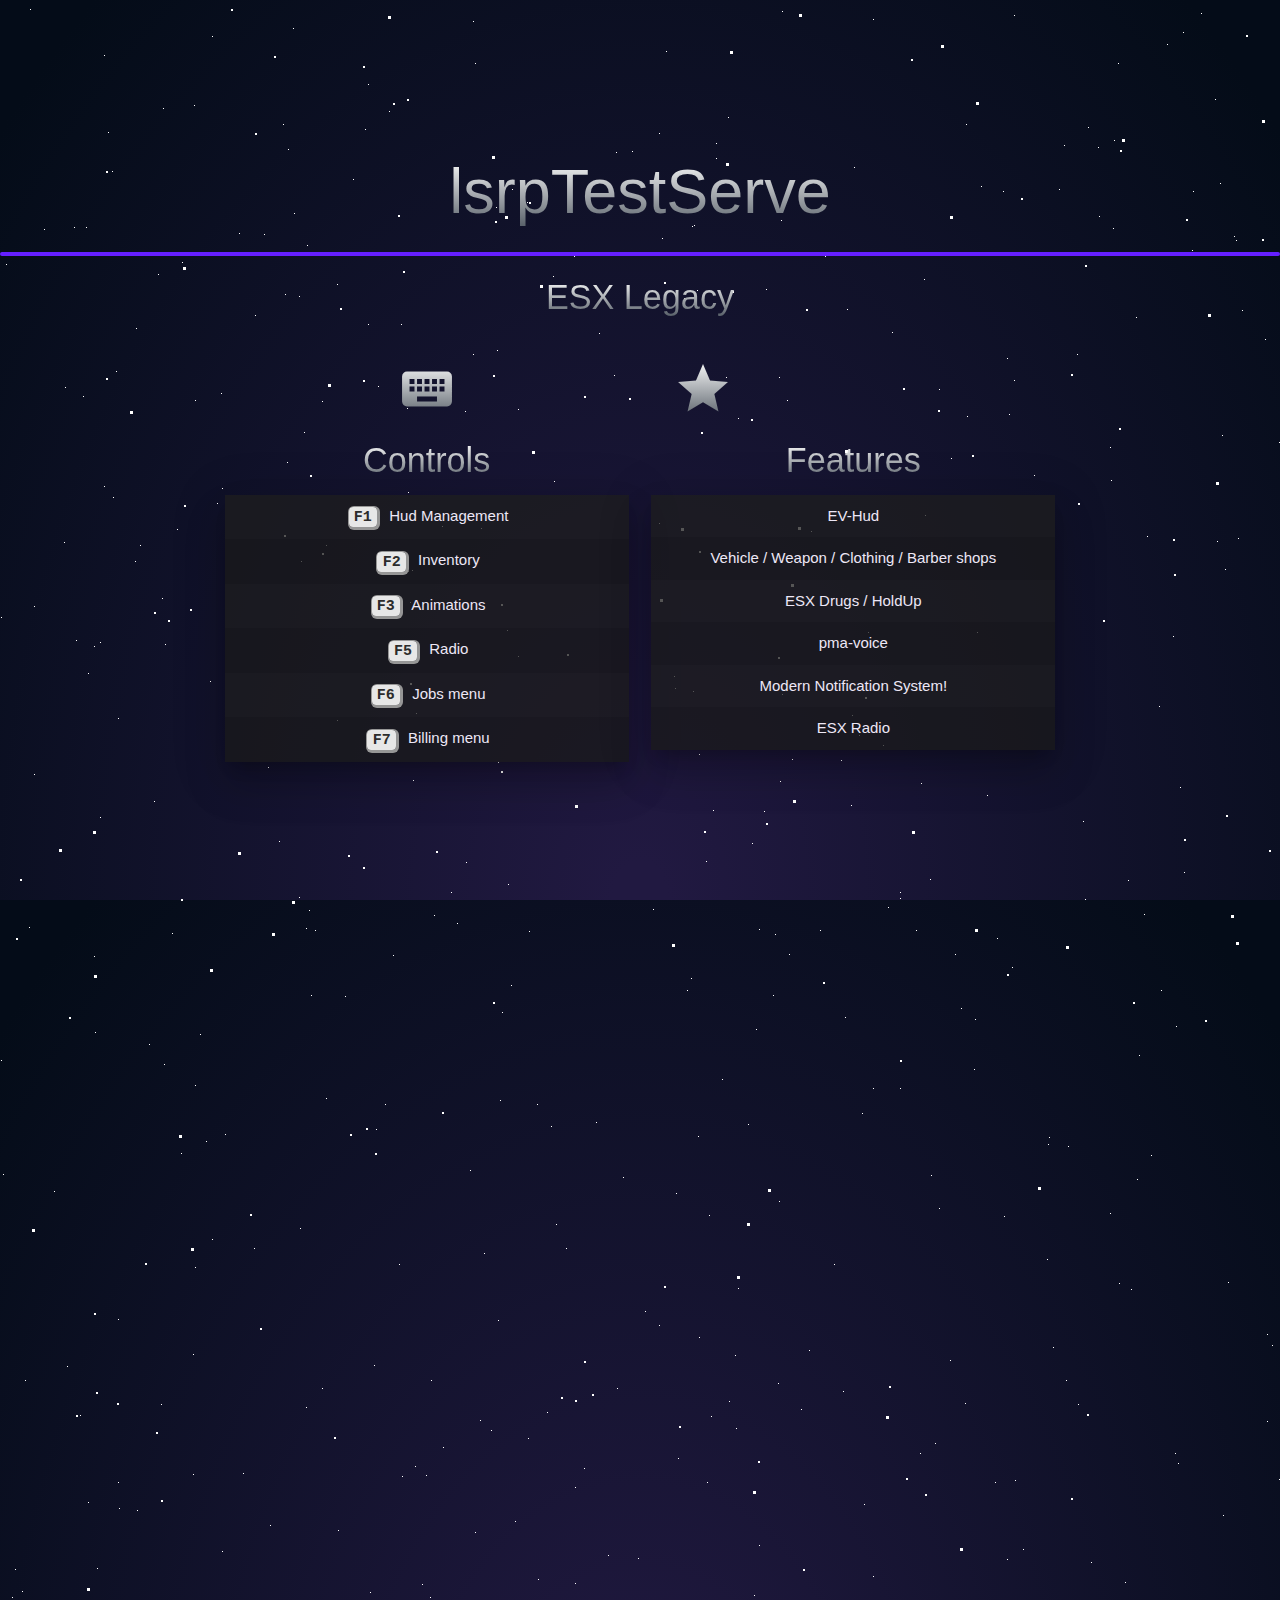
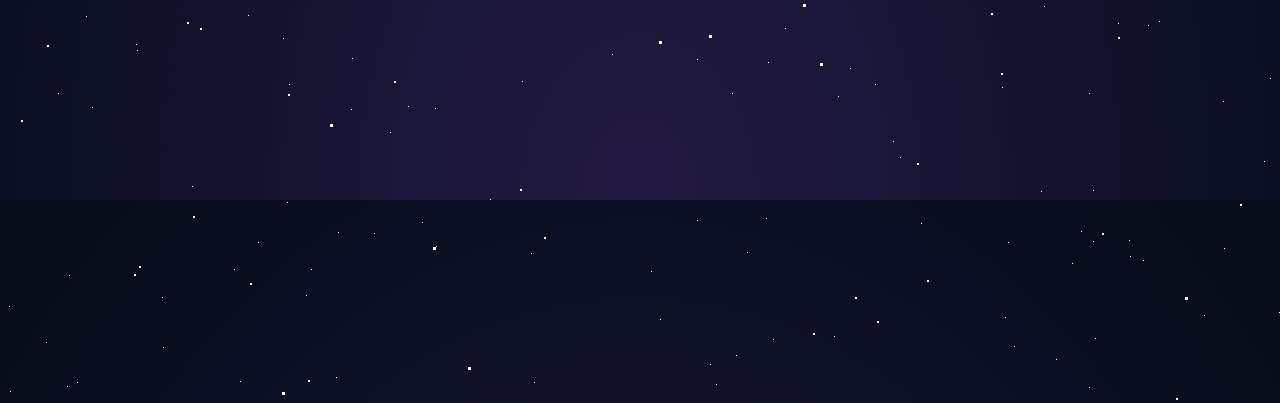
<file: loadingscreen/index.html>
<html>
<head>
    <link href="https://fonts.googleapis.com/icon?family=Material+Icons" rel="stylesheet" />
    <link rel="stylesheet" href="https://cdnjs.cloudflare.com/ajax/libs/materialize/1.0.0/css/materialize.min.css" />
    <link rel="stylesheet" href="https://cdnjs.cloudflare.com/ajax/libs/animate.css/4.1.1/animate.min.css" />
    <link rel="stylesheet" href="background.css">
    <style>
        body {
            color: #ede7f6;
            overflow-anchor: none;
        }

        h1, h2, h3, h4 {
            font-weight: 400 !important;
            background: -webkit-linear-gradient(white, #586069);
            -webkit-background-clip: text;
            -webkit-text-fill-color: transparent;
        }

        .list>li {
            padding: 10px;
            min-height: 2.8em;
            text-align: center;
            text-overflow: ellipsis;
            white-space: nowrap;
            overflow: hidden;
        }

        .list>li:nth-child(even) {
            background-color: rgb(25, 25, 25, 0.75);
        }

        .list>li:nth-child(odd) {
            background-color: rgb(30, 30, 30, 0.75);
        }

        .key {
            display: inline;
            font-family: monospace;
            font-weight: 800;
            margin: 0.25rem;
            padding: 0.1rem 0.35rem;
            color: #2C2C2C;
            background-color: #e7e7e7;
            border-radius: 4px;
            box-shadow: 1px 1px 0 2px #969696;
        }
    </style>
    
</head>

<body>
    <div id='stars'></div>
    <div id='stars2'></div>
    <div id='stars3'></div>
    <div class="valign-wrapper" style="width: 100%; height: 100%;">
        <div class="container" style="clear: both; width: 100%;">
            <h1 id="serverTitle" class="center-align animate__animated"></h1>
            <div class="progress deep-purple accent-3">
                <div class="indeterminate deep-purple accent-1"></div>
            </div>
            <h4 class="center-align">ESX Legacy</h4>
            <div class="row">
                <div class="col s4 offset-s2">
                    <div class="icon-block">
                        <h3 class="center"><i class="material-icons medium">keyboard</i></h3>
                    </div>
                    <h4 class="center-align">Controls</h4>
                    <div class="z-depth-5 animate__animated animate__delay-2s animate__backInUp">
                        <ul class="list" id="controlsList"></ul>
                    </div>
                </div>

                <div class="col s4">
                    <div class="icon-block">
                        <h3 class="center"><i class="material-icons medium">star_rate</i></h3>
                    </div>
                    <h4 class="center-align">Features</h4>
                    <div class="z-depth-5 animate__animated animate__delay-2s animate__backInUp">
                        <ul class="list" id="featuresList"></ul>
                    </div>
                </div>
            </div>
        </div>
    </div>
    <script src="https://cdnjs.cloudflare.com/ajax/libs/materialize/1.0.0/js/materialize.min.js"></script>
    <script type="text/javascript" src="config.js"></script>
    <script>
        document.addEventListener("DOMContentLoaded", function (event) {
            //Title Stuff
            const titleElement = document.getElementById('serverTitle');
            titleElement.textContent = config.serverTitle;
            setInterval(() => {
                titleElement.classList.add('animate__pulse');
                setTimeout(() => {
                    titleElement.classList.remove('animate__pulse');
                }, 1500);
            }, 2500);


            //Controls & Features stuff
            const controlsList = document.getElementById('controlsList');
            for (let i = 0; i < config.controls.length; i++) {
                const item = document.createElement('li');
                item.innerHTML = `<div class="key">${config.controls[i].key}</div>&nbsp; ${config.controls[i].desc}`;
                controlsList.appendChild(item)
            }

            const featuresList = document.getElementById('featuresList');
            for (let i = 0; i < config.features.length; i++) {
                const item = document.createElement('li');
                item.textContent = config.features[i];
                featuresList.appendChild(item)
            }
        });
    </script>
</body>
</html>
</file>
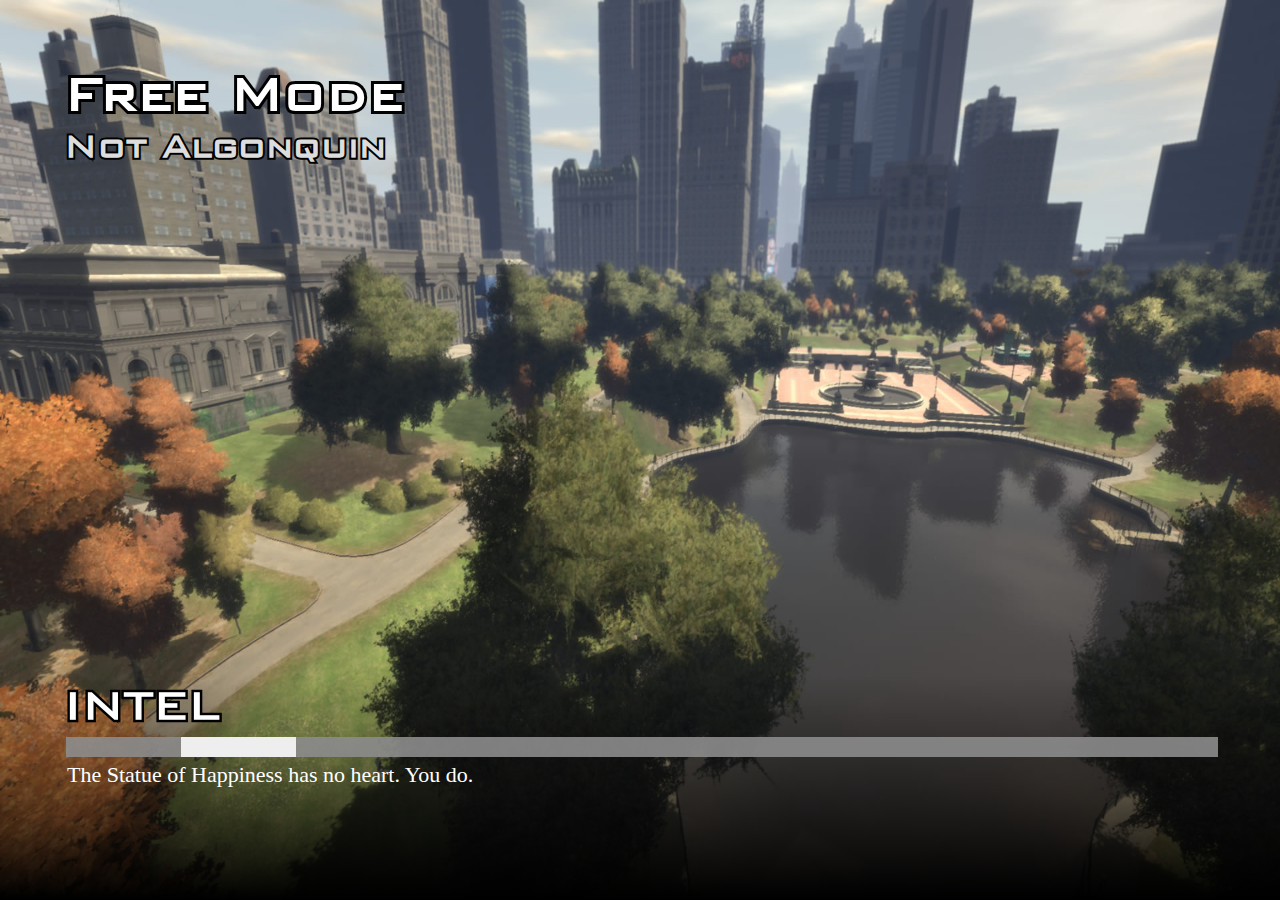
<file: [cfx-default]/[test]/example-loadscreen/index.html>
<html>
    <head>
        <link href="keks.css" rel="stylesheet" type="text/css" />
    </head>
    <body>
        <div class="backdrop">
            <div class="top">
                <h1 title="Free Mode">Free Mode</h1>
                <h2 title="Not Algonquin">Not Algonquin</h2>
            </div>

            <div class="letni">
                <h2 title="INTEL">Intel</h2>
                <h3></h3>
                <div class="loadbar"><div class="thingy"></div></div>
                <p>The Statue of Happiness has no heart. You do.</p>
            </div>
            <div class="bottom">
                <div id="gradient">
                </div>
            </div>
        </div>

<script type="text/javascript">
// this will actually restart the loading bar a lot, making multiple loading bars is an exercise to the reader... for now.
// for a set of possible events, see https://github.com/citizenfx/fivem/blob/master/code/components/loading-screens-five/src/LoadingScreens.cpp
var count = 0;
var thisCount = 0;

const emoji = {
    INIT_BEFORE_MAP_LOADED: [ '🍉' ],
    INIT_AFTER_MAP_LOADED: [ '🍋', '🍊' ],
    INIT_SESSION: [ '🍐', '🍅', '🍆' ],
};

const handlers = {
    startInitFunctionOrder(data)
    {
        count = data.count;

        document.querySelector('.letni h3').innerHTML += emoji[data.type][data.order - 1] || '';
    },

    initFunctionInvoking(data)
    {
        document.querySelector('.thingy').style.left = '0%';
        document.querySelector('.thingy').style.width = ((data.idx / count) * 100) + '%';
    },

    startDataFileEntries(data)
    {
        count = data.count;

        document.querySelector('.letni h3').innerHTML += "\u{1f358}";
    },

    performMapLoadFunction(data)
    {
        ++thisCount;

        document.querySelector('.thingy').style.left = '0%';
        document.querySelector('.thingy').style.width = ((thisCount / count) * 100) + '%';
    },

    onLogLine(data)
    {
        document.querySelector('.letni p').innerHTML = data.message + "..!";
    }
};

window.addEventListener('message', function(e)
{
    (handlers[e.data.eventName] || function() {})(e.data);
});
</script>
    </body>
</html>
</file>
<file: loadingscreen/background.css>
/* 
    Made by @screenshake
    linkedin.com/in/saranshsinha
    https://codepen.io/saransh/pen/BKJun
*/

html {
    height: 100%;
    /* background: radial-gradient(ellipse at bottom, #1b2735 0%, #090a0f 100%); */
    /* background: radial-gradient(circle, rgb(52, 41, 95) 3%, rgb(7, 19, 37) 93%); */
    /* background: radial-gradient(ellipse at bottom, rgb(52, 41, 95) 3%, rgb(7, 19, 37) 93%); */
    background: radial-gradient(ellipse at bottom, rgb(33, 25, 65) 3%, rgb(4, 12, 24) 93%);
    overflow: hidden;
}

#stars {
    width: 1px;
    height: 1px;
    background: transparent;
    box-shadow: 885px 551px #FFF, 481px 528px #FFF, 326px 1098px #FFF, 1546px 1114px #FFF, 575px 1487px #FFF, 365px 129px #FFF, 1515px 207px #FFF, 766px 1818px #FFF, 1085px 899px #FFF, 1591px 952px #FFF, 1137px 1179px #FFF, 1582px 1800px #FFF, 212px 36px #FFF, 1957px 633px #FFF, 1963px 1946px #FFF, 289px 1684px #FFF, 1484px 526px #FFF, 864px 1504px #FFF, 407px 408px #FFF, 1183px 32px #FFF, 834px 1936px #FFF, 1630px 1827px #FFF, 995px 1482px #FFF, 74px 227px #FFF, 426px 1475px #FFF, 1518px 28px #FFF, 1424px 763px #FFF, 1288px 1480px #FFF, 311px 995px #FFF, 58px 1693px #FFF, 352px 1658px #FFF, 1204px 1915px #FFF, 843px 1391px #FFF, 1953px 1780px #FFF, 1144px 914px #FFF, 500px 1100px #FFF, 113px 497px #FFF, 862px 1113px #FFF, 258px 1842px #FFF, 1300px 1839px #FFF, 118px 1319px #FFF, 393px 955px #FFF, 522px 1681px #FFF, 353px 179px #FFF, 925px 515px #FFF, 54px 1191px #FFF, 1193px 191px #FFF, 1551px 1588px #FFF, 1598px 648px #FFF, 1945px 1504px #FFF, 1789px 1194px #FFF, 1267px 1421px #FFF, 1429px 1538px #FFF, 518px 656px #FFF, 1825px 1049px #FFF, 95px 1032px #FFF, 1633px 713px #FFF, 920px 1453px #FFF, 1415px 1193px #FFF, 752px 843px #FFF, 748px 1124px #FFF, 1px 617px #FFF, 239px 233px #FFF, 255px 315px #FFF, 1568px 1280px #FFF, 300px 1228px #FFF, 1078px 1404px #FFF, 140px 545px #FFF, 104px 55px #FFF, 306px 1407px #FFF, 12px 1597px #FFF, 1715px 147px #FFF, 1959px 1401px #FFF, 1814px 1083px #FFF, 1432px 754px #FFF, 311px 1869px #FFF, 1830px 817px #FFF, 1411px 42px #FFF, 368px 324px #FFF, 1267px 1334px #FFF, 1514px 1384px #FFF, 841px 760px #FFF, 3px 1174px #FFF, 556px 1224px #FFF, 1279px 1912px #FFF, 518px 409px #FFF, 1569px 465px #FFF, 1960px 1130px #FFF, 1167px 44px #FFF, 1034px 475px #FFF, 1118px 63px #FFF, 710px 1964px #FFF, 193px 1474px #FFF, 1762px 171px #FFF, 1309px 1353px #FFF, 694px 225px #FFF, 1147px 536px #FFF, 529px 931px #FFF, 1588px 1994px #FFF, 1518px 959px #FFF, 659px 133px #FFF, 1367px 686px #FFF, 951px 458px #FFF, 1852px 1524px #FFF, 1893px 748px #FFF, 1419px 663px #FFF, 1814px 12px #FFF, 1298px 1780px #FFF, 1916px 1968px #FFF, 1774px 997px #FFF, 1807px 1463px #FFF, 1869px 1027px #FFF, 526px 255px #FFF, 1859px 234px #FFF, 264px 234px #FFF, 206px 1141px #FFF, 1812px 541px #FFF, 116px 371px #FFF, 1374px 1197px #FFF, 222px 1551px #FFF, 1996px 1041px #FFF, 1279px 442px #FFF, 306px 928px #FFF, 1477px 1762px #FFF, 337px 720px #FFF, 653px 909px #FFF, 25px 1380px #FFF, 1900px 179px #FFF, 1699px 491px #FFF, 699px 754px #FFF, 1161px 990px #FFF, 1573px 887px #FFF, 697px 1659px #FFF, 162px 1897px #FFF, 161px 1404px #FFF, 1933px 1512px #FFF, 955px 954px #FFF, 1704px 1352px #FFF, 512px 189px #FFF, 1290px 1602px #FFF, 632px 151px #FFF, 1184px 872px #FFF, 1740px 853px #FFF, 322px 1388px #FFF, 475px 63px #FFF, 370px 1592px #FFF, 119px 1508px #FFF, 192px 1786px #FFF, 931px 1175px #FFF, 697px 290px #FFF, 691px 978px #FFF, 699px 1337px #FFF, 473px 354px #FFF, 809px 1350px #FFF, 538px 1579px #FFF, 83px 396px #FFF, 1378px 273px #FFF, 1340px 1685px #FFF, 195px 1085px #FFF, 1938px 1943px #FFF, 491px 1430px #FFF, 1936px 1468px #FFF, 1015px 1480px #FFF, 248px 1615px #FFF, 782px 11px #FFF, 1222px 435px #FFF, 416px 713px #FFF, 1603px 1841px #FFF, 270px 1525px #FFF, 442px 526px #FFF, 1815px 1597px #FFF, 1014px 15px #FFF, 1638px 453px #FFF, 1395px 119px #FFF, 137px 1650px #FFF, 1707px 1206px #FFF, 1511px 1875px #FFF, 30px 9px #FFF, 194px 105px #FFF, 1930px 1460px #FFF, 498px 762px #FFF, 916px 930px #FFF, 195px 400px #FFF, 1341px 322px #FFF, 200px 1034px #FFF, 1409px 468px #FFF, 1225px 569px #FFF, 1441px 1027px #FFF, 1839px 1202px #FFF, 283px 1638px #FFF, 1048px 1144px #FFF, 1056px 1959px #FFF, 100px 817px #FFF, 1471px 1039px #FFF, 465px 411px #FFF, 975px 1019px #FFF, 553px 276px #FFF, 1322px 1863px #FFF, 430px 1597px #FFF, 1742px 1345px #FFF, 1330px 447px #FFF, 135px 561px #FFF, 136px 1644px #FFF, 1373px 1650px #FFF, 778px 1383px #FFF, 759px 929px #FFF, 1009px 414px #FFF, 86px 227px #FFF, 195px 1267px #FFF, 1882px 987px #FFF, 1931px 968px #FFF, 1314px 396px #FFF, 1915px 1916px #FFF, 781px 220px #FFF, 528px 1438px #FFF, 966px 124px #FFF, 900px 1757px #FFF, 240px 1981px #FFF, 1896px 974px #FFF, 675px 688px #FFF, 1452px 489px #FFF, 1118px 1623px #FFF, 773px 1939px #FFF, 9px 1906px #FFF, 674px 676px #FFF, 511px 985px #FFF, 1622px 700px #FFF, 1512px 900px #FFF, 287px 462px #FFF, 118px 718px #FFF, 243px 1473px #FFF, 1099px 216px #FFF, 1805px 1515px #FFF, 338px 1832px #FFF, 1072px 1863px #FFF, 698px 1136px #FFF, 1659px 63px #FFF, 6px 264px #FFF, 779px 1201px #FFF, 336px 1977px #FFF, 851px 805px #FFF, 1917px 1360px #FFF, 34px 774px #FFF, 1719px 1680px #FFF, 1148px 1625px #FFF, 1292px 1450px #FFF, 163px 1947px #FFF, 596px 1122px #FFF, 1800px 1051px #FFF, 736px 1955px #FFF, 1640px 1997px #FFF, 1870px 614px #FFF, 1598px 1816px #FFF, 608px 1555px #FFF, 1881px 1413px #FFF, 466px 862px #FFF, 1875px 828px #FFF, 1215px 99px #FFF, 1645px 1420px #FFF, 1666px 881px #FFF, 845px 1017px #FFF, 1863px 90px #FFF, 1007px 1559px #FFF, 88px 1502px #FFF, 77px 1982px #FFF, 687px 990px #FFF, 412px 570px #FFF, 1652px 469px #FFF, 1916px 192px #FFF, 779px 377px #FFF, 1947px 10px #FFF, 67px 1366px #FFF, 768px 1662px #FFF, 1982px 1292px #FFF, 1131px 1289px #FFF, 496px 207px #FFF, 1887px 1943px #FFF, 1110px 1213px #FFF, 1542px 1893px #FFF, 1312px 1821px #FFF, 1139px 1055px #FFF, 707px 1482px #FFF, 1049px 1137px #FFF, 766px 289px #FFF, 1007px 358px #FFF, 1412px 1203px #FFF, 1854px 1457px #FFF, 1717px 27px #FFF, 738px 1288px #FFF, 374px 1365px #FFF, 163px 108px #FFF, 728px 117px #FFF, 1775px 1976px #FFF, 1728px 72px #FFF, 315px 930px #FFF, 617px 1388px #FFF, 850px 1668px #FFF, 507px 630px #FFF, 678px 1458px #FFF, 1510px 1635px #FFF, 1119px 1283px #FFF, 1690px 1634px #FFF, 1623px 1781px #FFF, 1047px 1259px #FFF, 1986px 951px #FFF, 1238px 538px #FFF, 759px 1545px #FFF, 1925px 663px #FFF, 1975px 717px #FFF, 780px 781px #FFF, 1093px 1841px #FFF, 722px 1079px #FFF, 1703px 1818px #FFF, 1098px 147px #FFF, 575px 1583px #FFF, 1505px 61px #FFF, 1999px 1502px #FFF, 662px 238px #FFF, 408px 571px #FFF, 1005px 1917px #FFF, 1136px 317px #FFF, 1435px 1729px #FFF, 1223px 1515px #FFF, 1px 1060px #FFF, 729px 1401px #FFF, 1614px 129px #FFF, 515px 1521px #FFF, 309px 910px #FFF, 1469px 1038px #FFF, 1129px 1840px #FFF, 94px 646px #FFF, 1224px 1848px #FFF, 1956px 1153px #FFF, 893px 1741px #FFF, 1964px 95px #FFF, 1754px 60px #FFF, 574px 256px #FFF, 1524px 496px #FFF, 1173px 636px #FFF, 977px 632px #FFF, 385px 1104px #FFF, 1846px 140px #FFF, 158px 274px #FFF, 692px 226px #FFF, 1409px 295px #FFF, 1777px 1363px #FFF, 1897px 1673px #FFF, 566px 1248px #FFF, 1234px 236px #FFF, 1326px 1261px #FFF, 1008px 1842px #FFF, 283px 124px #FFF, 389px 111px #FFF, 1091px 1562px #FFF, 67px 1986px #FFF, 181px 1153px #FFF, 1336px 407px #FFF, 285px 294px #FFF, 10px 1991px #FFF, 1373px 960px #FFF, 623px 1177px #FFF, 1767px 544px #FFF, 1744px 1546px #FFF, 1592px 1478px #FFF, 1083px 821px #FFF, 69px 1875px #FFF, 502px 1012px #FFF, 785px 1628px #FFF, 154px 801px #FFF, 1719px 329px #FFF, 374px 1833px #FFF, 1640px 720px #FFF, 1130px 1856px #FFF, 1128px 880px #FFF, 754px 1595px #FFF, 967px 416px #FFF, 1311px 1066px #FFF, 1943px 1842px #FFF, 660px 1919px #FFF, 1236px 240px #FFF, 1201px 13px #FFF, 1064px 145px #FFF, 1906px 1573px #FFF, 1143px 1860px #FFF, 1093px 1790px #FFF, 1608px 49px #FFF, 1959px 1507px #FFF, 1977px 982px #FFF, 1630px 1593px #FFF, 847px 309px #FFF, 1447px 1018px #FFF, 1685px 1522px #FFF, 86px 1616px #FFF, 747px 1852px #FFF, 136px 328px #FFF, 614px 375px #FFF, 1081px 1831px #FFF, 834px 1264px #FFF, 1379px 1238px #FFF, 326px 545px #FFF, 537px 1104px #FFF, 378px 386px #FFF, 1023px 1549px #FFF, 268px 767px #FFF, 1780px 116px #FFF, 1690px 1910px #FFF, 1293px 143px #FFF, 299px 897px #FFF, 527px 202px #FFF, 29px 927px #FFF, 716px 1984px #FFF, 1003px 191px #FFF, 1710px 1893px #FFF, 1896px 1304px #FFF, 1785px 491px #FFF, 900px 1088px #FFF, 868px 632px #FFF, 1089px 1693px #FFF, 1952px 858px #FFF, 1012px 967px #FFF, 1526px 1088px #FFF, 1426px 826px #FFF, 162px 598px #FFF, 351px 1709px #FFF, 475px 1532px #FFF, 1053px 1347px #FFF, 497px 350px #FFF, 1869px 445px #FFF, 399px 1264px #FFF, 1272px 1345px #FFF, 900px 892px #FFF, 402px 1476px #FFF, 1775px 1581px #FFF, 1175px 1453px #FFF, 1811px 1995px #FFF, 108px 132px #FFF, 408px 1706px #FFF, 961px 1008px #FFF, 935px 1443px #FFF, 924px 279px #FFF, 1939px 1080px #FFF, 775px 934px #FFF, 408px 492px #FFF, 1498px 589px #FFF, 930px 879px #FFF, 498px 1320px #FFF, 950px 1360px #FFF, 1625px 1834px #FFF, 1014px 1946px #FFF, 713px 810px #FFF, 1044px 1606px #FFF, 1180px 787px #FFF, 1354px 789px #FFF, 306px 1895px #FFF, 1336px 1284px #FFF, 1944px 562px #FFF, 1749px 1461px #FFF, 88px 673px #FFF, 811px 531px #FFF, 1937px 171px #FFF, 234px 1869px #FFF, 873px 19px #FFF, 345px 996px #FFF, 709px 1215px #FFF, 921px 783px #FFF, 1223px 1701px #FFF, 1712px 1333px #FFF, 1731px 436px #FFF, 1753px 776px #FFF, 939px 1208px #FFF, 1612px 314px #FFF, 1937px 845px #FFF, 64px 542px #FFF, 1068px 1146px #FFF, 1766px 1425px #FFF, 1265px 339px #FFF, 997px 938px #FFF, 149px 1044px #FFF, 293px 28px #FFF, 987px 795px #FFF, 666px 51px #FFF, 1788px 1554px #FFF, 789px 954px #FFF, 480px 1420px #FFF, 1847px 646px #FFF, 726px 377px #FFF, 756px 1029px #FFF, 1589px 542px #FFF, 435px 1708px #FFF, 1657px 1849px #FFF, 15px 1569px #FFF, 422px 1584px #FFF, 1835px 1906px #FFF, 1382px 1662px #FFF, 1680px 352px #FFF, 65px 387px #FFF, 1821px 1503px #FFF, 434px 915px #FFF, 551px 1126px #FFF, 1041px 1791px #FFF, 1397px 1465px #FFF, 584px 1468px #FFF, 773px 995px #FFF, 470px 1170px #FFF, 1292px 1137px #FFF, 1712px 331px #FFF, 376px 1129px #FFF, 738px 418px #FFF, 1715px 1358px #FFF, 301px 561px #FFF, 1661px 72px #FFF, 1642px 1265px #FFF, 1917px 1324px #FFF, 44px 229px #FFF, 1374px 543px #FFF, 431px 1380px #FFF, 888px 907px #FFF, 534px 1982px #FFF, 852px 715px #FFF, 1593px 1601px #FFF, 254px 1248px #FFF, 1859px 595px #FFF, 873px 1576px #FFF, 787px 400px #FFF, 46px 1942px #FFF, 1302px 398px #FFF, 451px 892px #FFF, 1580px 1168px #FFF, 222px 488px #FFF, 875px 1684px #FFF, 801px 1409px #FFF, 1355px 198px #FFF, 1114px 140px #FFF, 1877px 1089px #FFF, 112px 171px #FFF, 1159px 706px #FFF, 820px 930px #FFF, 1375px 698px #FFF, 1004px 1216px #FFF, 1159px 1621px #FFF, 706px 861px #FFF, 676px 1193px #FFF, 473px 21px #FFF, 288px 149px #FFF, 401px 324px #FFF, 697px 1820px #FFF, 1598px 1390px #FFF, 1111px 480px #FFF, 921px 1823px #FFF, 1485px 1509px #FFF, 1228px 1282px #FFF, 1176px 1026px #FFF, 838px 1696px #FFF, 76px 640px #FFF, 900px 898px #FFF, 1441px 1795px #FFF, 1487px 1296px #FFF, 294px 213px #FFF, 1849px 1528px #FFF, 716px 143px #FFF, 1823px 175px #FFF, 616px 152px #FFF, 659px 1325px #FFF, 1354px 197px #FFF, 508px 884px #FFF, 1646px 1221px #FFF, 1002px 1687px #FFF, 547px 1412px #FFF, 1088px 127px #FFF, 92px 1707px #FFF, 1877px 1651px #FFF, 1014px 380px #FFF, 883px 745px #FFF, 1110px 447px #FFF, 859px 735px #FFF, 716px 158px #FFF, 1432px 1527px #FFF, 422px 1822px #FFF, 104px 486px #FFF, 1536px 799px #FFF, 182px 262px #FFF, 1940px 909px #FFF, 735px 1355px #FFF, 307px 245px #FFF, 193px 1354px #FFF, 873px 1088px #FFF, 177px 529px #FFF, 1930px 1408px #FFF, 1498px 1018px #FFF, 1151px 1155px #FFF, 410px 602px #FFF, 415px 1466px #FFF, 210px 681px #FFF, 659px 523px #FFF, 97px 1568px #FFF, 1813px 1930px #FFF, 1522px 1551px #FFF, 1077px 354px #FFF, 1322px 978px #FFF, 939px 389px #FFF, 100px 642px #FFF, 217px 503px #FFF, 1264px 1761px #FFF, 981px 186px #FFF, 1217px 541px #FFF, 1095px 1938px #FFF, 732px 1693px #FFF, 825px 256px #FFF, 34px 606px #FFF, 1434px 925px #FFF, 1295px 228px #FFF, 436px 1846px #FFF, 1393px 1054px #FFF, 443px 1447px #FFF, 1270px 1678px #FFF, 225px 1134px #FFF, 1066px 1380px #FFF, 764px 811px #FFF, 1728px 473px #FFF, 1659px 1591px #FFF, 1939px 248px #FFF, 1192px 250px #FFF, 1658px 1475px #FFF, 165px 644px #FFF, 1220px 183px #FFF, 1662px 244px #FFF, 1089px 1987px #FFF, 1842px 955px #FFF, 1509px 1212px #FFF, 279px 841px #FFF, 599px 333px #FFF, 94px 956px #FFF, 1640px 348px #FFF, 338px 1530px #FFF, 22px 1591px #FFF, 1839px 37px #FFF, 1113px 228px #FFF, 212px 1239px #FFF, 782px 694px #FFF, 612px 1654px #FFF, 892px 332px #FFF, 1344px 376px #FFF, 172px 933px #FFF, 1125px 1582px #FFF, 965px 1403px #FFF, 322px 401px #FFF, 1961px 1164px #FFF, 1983px 1918px #FFF, 711px 1416px #FFF, 457px 923px #FFF, 413px 780px #FFF, 1896px 293px #FFF, 1242px 310px #FFF, 467px 652px #FFF, 1748px 1524px #FFF, 1486px 1517px #FFF, 854px 167px #FFF, 1777px 1239px #FFF, 531px 1853px #FFF, 118px 1482px #FFF, 164px 1064px #FFF, 337px 284px #FFF, 1178px 1463px #FFF, 684px 298px #FFF, 80px 1415px #FFF, 1748px 1071px #FFF, 974px 1069px #FFF, 1646px 999px #FFF, 1595px 724px #FFF, 1392px 623px #FFF, 1959px 1491px #FFF, 304px 432px #FFF, 299px 296px #FFF, 792px 759px #FFF, 1829px 536px #FFF, 1386px 1587px #FFF, 638px 1558px #FFF, 1767px 1466px #FFF, 775px 200px #FFF, 390px 1732px #FFF, 1279px 1479px #FFF, 1059px 189px #FFF, 736px 1428px #FFF, 645px 1311px #FFF, 554px 481px #FFF, 1691px 1575px #FFF, 693px 691px #FFF, 368px 84px #FFF, 287px 1802px #FFF, 221px 393px #FFF, 1921px 1051px #FFF, 490px 1799px #FFF, 1732px 799px #FFF, 1280px 95px #FFF, 484px 1253px #FFF, 1672px 43px #FFF, 651px 1871px #FFF, 1579px 642px #FFF, 1358px 1961px #FFF, 137px 1510px #FFF;
    animation: animStar 50s linear infinite;
}

#stars:after {
    content: " ";
    position: absolute;
    top: 2000px;
    width: 1px;
    height: 1px;
    background: transparent;
    box-shadow: 885px 551px #FFF, 481px 528px #FFF, 326px 1098px #FFF, 1546px 1114px #FFF, 575px 1487px #FFF, 365px 129px #FFF, 1515px 207px #FFF, 766px 1818px #FFF, 1085px 899px #FFF, 1591px 952px #FFF, 1137px 1179px #FFF, 1582px 1800px #FFF, 212px 36px #FFF, 1957px 633px #FFF, 1963px 1946px #FFF, 289px 1684px #FFF, 1484px 526px #FFF, 864px 1504px #FFF, 407px 408px #FFF, 1183px 32px #FFF, 834px 1936px #FFF, 1630px 1827px #FFF, 995px 1482px #FFF, 74px 227px #FFF, 426px 1475px #FFF, 1518px 28px #FFF, 1424px 763px #FFF, 1288px 1480px #FFF, 311px 995px #FFF, 58px 1693px #FFF, 352px 1658px #FFF, 1204px 1915px #FFF, 843px 1391px #FFF, 1953px 1780px #FFF, 1144px 914px #FFF, 500px 1100px #FFF, 113px 497px #FFF, 862px 1113px #FFF, 258px 1842px #FFF, 1300px 1839px #FFF, 118px 1319px #FFF, 393px 955px #FFF, 522px 1681px #FFF, 353px 179px #FFF, 925px 515px #FFF, 54px 1191px #FFF, 1193px 191px #FFF, 1551px 1588px #FFF, 1598px 648px #FFF, 1945px 1504px #FFF, 1789px 1194px #FFF, 1267px 1421px #FFF, 1429px 1538px #FFF, 518px 656px #FFF, 1825px 1049px #FFF, 95px 1032px #FFF, 1633px 713px #FFF, 920px 1453px #FFF, 1415px 1193px #FFF, 752px 843px #FFF, 748px 1124px #FFF, 1px 617px #FFF, 239px 233px #FFF, 255px 315px #FFF, 1568px 1280px #FFF, 300px 1228px #FFF, 1078px 1404px #FFF, 140px 545px #FFF, 104px 55px #FFF, 306px 1407px #FFF, 12px 1597px #FFF, 1715px 147px #FFF, 1959px 1401px #FFF, 1814px 1083px #FFF, 1432px 754px #FFF, 311px 1869px #FFF, 1830px 817px #FFF, 1411px 42px #FFF, 368px 324px #FFF, 1267px 1334px #FFF, 1514px 1384px #FFF, 841px 760px #FFF, 3px 1174px #FFF, 556px 1224px #FFF, 1279px 1912px #FFF, 518px 409px #FFF, 1569px 465px #FFF, 1960px 1130px #FFF, 1167px 44px #FFF, 1034px 475px #FFF, 1118px 63px #FFF, 710px 1964px #FFF, 193px 1474px #FFF, 1762px 171px #FFF, 1309px 1353px #FFF, 694px 225px #FFF, 1147px 536px #FFF, 529px 931px #FFF, 1588px 1994px #FFF, 1518px 959px #FFF, 659px 133px #FFF, 1367px 686px #FFF, 951px 458px #FFF, 1852px 1524px #FFF, 1893px 748px #FFF, 1419px 663px #FFF, 1814px 12px #FFF, 1298px 1780px #FFF, 1916px 1968px #FFF, 1774px 997px #FFF, 1807px 1463px #FFF, 1869px 1027px #FFF, 526px 255px #FFF, 1859px 234px #FFF, 264px 234px #FFF, 206px 1141px #FFF, 1812px 541px #FFF, 116px 371px #FFF, 1374px 1197px #FFF, 222px 1551px #FFF, 1996px 1041px #FFF, 1279px 442px #FFF, 306px 928px #FFF, 1477px 1762px #FFF, 337px 720px #FFF, 653px 909px #FFF, 25px 1380px #FFF, 1900px 179px #FFF, 1699px 491px #FFF, 699px 754px #FFF, 1161px 990px #FFF, 1573px 887px #FFF, 697px 1659px #FFF, 162px 1897px #FFF, 161px 1404px #FFF, 1933px 1512px #FFF, 955px 954px #FFF, 1704px 1352px #FFF, 512px 189px #FFF, 1290px 1602px #FFF, 632px 151px #FFF, 1184px 872px #FFF, 1740px 853px #FFF, 322px 1388px #FFF, 475px 63px #FFF, 370px 1592px #FFF, 119px 1508px #FFF, 192px 1786px #FFF, 931px 1175px #FFF, 697px 290px #FFF, 691px 978px #FFF, 699px 1337px #FFF, 473px 354px #FFF, 809px 1350px #FFF, 538px 1579px #FFF, 83px 396px #FFF, 1378px 273px #FFF, 1340px 1685px #FFF, 195px 1085px #FFF, 1938px 1943px #FFF, 491px 1430px #FFF, 1936px 1468px #FFF, 1015px 1480px #FFF, 248px 1615px #FFF, 782px 11px #FFF, 1222px 435px #FFF, 416px 713px #FFF, 1603px 1841px #FFF, 270px 1525px #FFF, 442px 526px #FFF, 1815px 1597px #FFF, 1014px 15px #FFF, 1638px 453px #FFF, 1395px 119px #FFF, 137px 1650px #FFF, 1707px 1206px #FFF, 1511px 1875px #FFF, 30px 9px #FFF, 194px 105px #FFF, 1930px 1460px #FFF, 498px 762px #FFF, 916px 930px #FFF, 195px 400px #FFF, 1341px 322px #FFF, 200px 1034px #FFF, 1409px 468px #FFF, 1225px 569px #FFF, 1441px 1027px #FFF, 1839px 1202px #FFF, 283px 1638px #FFF, 1048px 1144px #FFF, 1056px 1959px #FFF, 100px 817px #FFF, 1471px 1039px #FFF, 465px 411px #FFF, 975px 1019px #FFF, 553px 276px #FFF, 1322px 1863px #FFF, 430px 1597px #FFF, 1742px 1345px #FFF, 1330px 447px #FFF, 135px 561px #FFF, 136px 1644px #FFF, 1373px 1650px #FFF, 778px 1383px #FFF, 759px 929px #FFF, 1009px 414px #FFF, 86px 227px #FFF, 195px 1267px #FFF, 1882px 987px #FFF, 1931px 968px #FFF, 1314px 396px #FFF, 1915px 1916px #FFF, 781px 220px #FFF, 528px 1438px #FFF, 966px 124px #FFF, 900px 1757px #FFF, 240px 1981px #FFF, 1896px 974px #FFF, 675px 688px #FFF, 1452px 489px #FFF, 1118px 1623px #FFF, 773px 1939px #FFF, 9px 1906px #FFF, 674px 676px #FFF, 511px 985px #FFF, 1622px 700px #FFF, 1512px 900px #FFF, 287px 462px #FFF, 118px 718px #FFF, 243px 1473px #FFF, 1099px 216px #FFF, 1805px 1515px #FFF, 338px 1832px #FFF, 1072px 1863px #FFF, 698px 1136px #FFF, 1659px 63px #FFF, 6px 264px #FFF, 779px 1201px #FFF, 336px 1977px #FFF, 851px 805px #FFF, 1917px 1360px #FFF, 34px 774px #FFF, 1719px 1680px #FFF, 1148px 1625px #FFF, 1292px 1450px #FFF, 163px 1947px #FFF, 596px 1122px #FFF, 1800px 1051px #FFF, 736px 1955px #FFF, 1640px 1997px #FFF, 1870px 614px #FFF, 1598px 1816px #FFF, 608px 1555px #FFF, 1881px 1413px #FFF, 466px 862px #FFF, 1875px 828px #FFF, 1215px 99px #FFF, 1645px 1420px #FFF, 1666px 881px #FFF, 845px 1017px #FFF, 1863px 90px #FFF, 1007px 1559px #FFF, 88px 1502px #FFF, 77px 1982px #FFF, 687px 990px #FFF, 412px 570px #FFF, 1652px 469px #FFF, 1916px 192px #FFF, 779px 377px #FFF, 1947px 10px #FFF, 67px 1366px #FFF, 768px 1662px #FFF, 1982px 1292px #FFF, 1131px 1289px #FFF, 496px 207px #FFF, 1887px 1943px #FFF, 1110px 1213px #FFF, 1542px 1893px #FFF, 1312px 1821px #FFF, 1139px 1055px #FFF, 707px 1482px #FFF, 1049px 1137px #FFF, 766px 289px #FFF, 1007px 358px #FFF, 1412px 1203px #FFF, 1854px 1457px #FFF, 1717px 27px #FFF, 738px 1288px #FFF, 374px 1365px #FFF, 163px 108px #FFF, 728px 117px #FFF, 1775px 1976px #FFF, 1728px 72px #FFF, 315px 930px #FFF, 617px 1388px #FFF, 850px 1668px #FFF, 507px 630px #FFF, 678px 1458px #FFF, 1510px 1635px #FFF, 1119px 1283px #FFF, 1690px 1634px #FFF, 1623px 1781px #FFF, 1047px 1259px #FFF, 1986px 951px #FFF, 1238px 538px #FFF, 759px 1545px #FFF, 1925px 663px #FFF, 1975px 717px #FFF, 780px 781px #FFF, 1093px 1841px #FFF, 722px 1079px #FFF, 1703px 1818px #FFF, 1098px 147px #FFF, 575px 1583px #FFF, 1505px 61px #FFF, 1999px 1502px #FFF, 662px 238px #FFF, 408px 571px #FFF, 1005px 1917px #FFF, 1136px 317px #FFF, 1435px 1729px #FFF, 1223px 1515px #FFF, 1px 1060px #FFF, 729px 1401px #FFF, 1614px 129px #FFF, 515px 1521px #FFF, 309px 910px #FFF, 1469px 1038px #FFF, 1129px 1840px #FFF, 94px 646px #FFF, 1224px 1848px #FFF, 1956px 1153px #FFF, 893px 1741px #FFF, 1964px 95px #FFF, 1754px 60px #FFF, 574px 256px #FFF, 1524px 496px #FFF, 1173px 636px #FFF, 977px 632px #FFF, 385px 1104px #FFF, 1846px 140px #FFF, 158px 274px #FFF, 692px 226px #FFF, 1409px 295px #FFF, 1777px 1363px #FFF, 1897px 1673px #FFF, 566px 1248px #FFF, 1234px 236px #FFF, 1326px 1261px #FFF, 1008px 1842px #FFF, 283px 124px #FFF, 389px 111px #FFF, 1091px 1562px #FFF, 67px 1986px #FFF, 181px 1153px #FFF, 1336px 407px #FFF, 285px 294px #FFF, 10px 1991px #FFF, 1373px 960px #FFF, 623px 1177px #FFF, 1767px 544px #FFF, 1744px 1546px #FFF, 1592px 1478px #FFF, 1083px 821px #FFF, 69px 1875px #FFF, 502px 1012px #FFF, 785px 1628px #FFF, 154px 801px #FFF, 1719px 329px #FFF, 374px 1833px #FFF, 1640px 720px #FFF, 1130px 1856px #FFF, 1128px 880px #FFF, 754px 1595px #FFF, 967px 416px #FFF, 1311px 1066px #FFF, 1943px 1842px #FFF, 660px 1919px #FFF, 1236px 240px #FFF, 1201px 13px #FFF, 1064px 145px #FFF, 1906px 1573px #FFF, 1143px 1860px #FFF, 1093px 1790px #FFF, 1608px 49px #FFF, 1959px 1507px #FFF, 1977px 982px #FFF, 1630px 1593px #FFF, 847px 309px #FFF, 1447px 1018px #FFF, 1685px 1522px #FFF, 86px 1616px #FFF, 747px 1852px #FFF, 136px 328px #FFF, 614px 375px #FFF, 1081px 1831px #FFF, 834px 1264px #FFF, 1379px 1238px #FFF, 326px 545px #FFF, 537px 1104px #FFF, 378px 386px #FFF, 1023px 1549px #FFF, 268px 767px #FFF, 1780px 116px #FFF, 1690px 1910px #FFF, 1293px 143px #FFF, 299px 897px #FFF, 527px 202px #FFF, 29px 927px #FFF, 716px 1984px #FFF, 1003px 191px #FFF, 1710px 1893px #FFF, 1896px 1304px #FFF, 1785px 491px #FFF, 900px 1088px #FFF, 868px 632px #FFF, 1089px 1693px #FFF, 1952px 858px #FFF, 1012px 967px #FFF, 1526px 1088px #FFF, 1426px 826px #FFF, 162px 598px #FFF, 351px 1709px #FFF, 475px 1532px #FFF, 1053px 1347px #FFF, 497px 350px #FFF, 1869px 445px #FFF, 399px 1264px #FFF, 1272px 1345px #FFF, 900px 892px #FFF, 402px 1476px #FFF, 1775px 1581px #FFF, 1175px 1453px #FFF, 1811px 1995px #FFF, 108px 132px #FFF, 408px 1706px #FFF, 961px 1008px #FFF, 935px 1443px #FFF, 924px 279px #FFF, 1939px 1080px #FFF, 775px 934px #FFF, 408px 492px #FFF, 1498px 589px #FFF, 930px 879px #FFF, 498px 1320px #FFF, 950px 1360px #FFF, 1625px 1834px #FFF, 1014px 1946px #FFF, 713px 810px #FFF, 1044px 1606px #FFF, 1180px 787px #FFF, 1354px 789px #FFF, 306px 1895px #FFF, 1336px 1284px #FFF, 1944px 562px #FFF, 1749px 1461px #FFF, 88px 673px #FFF, 811px 531px #FFF, 1937px 171px #FFF, 234px 1869px #FFF, 873px 19px #FFF, 345px 996px #FFF, 709px 1215px #FFF, 921px 783px #FFF, 1223px 1701px #FFF, 1712px 1333px #FFF, 1731px 436px #FFF, 1753px 776px #FFF, 939px 1208px #FFF, 1612px 314px #FFF, 1937px 845px #FFF, 64px 542px #FFF, 1068px 1146px #FFF, 1766px 1425px #FFF, 1265px 339px #FFF, 997px 938px #FFF, 149px 1044px #FFF, 293px 28px #FFF, 987px 795px #FFF, 666px 51px #FFF, 1788px 1554px #FFF, 789px 954px #FFF, 480px 1420px #FFF, 1847px 646px #FFF, 726px 377px #FFF, 756px 1029px #FFF, 1589px 542px #FFF, 435px 1708px #FFF, 1657px 1849px #FFF, 15px 1569px #FFF, 422px 1584px #FFF, 1835px 1906px #FFF, 1382px 1662px #FFF, 1680px 352px #FFF, 65px 387px #FFF, 1821px 1503px #FFF, 434px 915px #FFF, 551px 1126px #FFF, 1041px 1791px #FFF, 1397px 1465px #FFF, 584px 1468px #FFF, 773px 995px #FFF, 470px 1170px #FFF, 1292px 1137px #FFF, 1712px 331px #FFF, 376px 1129px #FFF, 738px 418px #FFF, 1715px 1358px #FFF, 301px 561px #FFF, 1661px 72px #FFF, 1642px 1265px #FFF, 1917px 1324px #FFF, 44px 229px #FFF, 1374px 543px #FFF, 431px 1380px #FFF, 888px 907px #FFF, 534px 1982px #FFF, 852px 715px #FFF, 1593px 1601px #FFF, 254px 1248px #FFF, 1859px 595px #FFF, 873px 1576px #FFF, 787px 400px #FFF, 46px 1942px #FFF, 1302px 398px #FFF, 451px 892px #FFF, 1580px 1168px #FFF, 222px 488px #FFF, 875px 1684px #FFF, 801px 1409px #FFF, 1355px 198px #FFF, 1114px 140px #FFF, 1877px 1089px #FFF, 112px 171px #FFF, 1159px 706px #FFF, 820px 930px #FFF, 1375px 698px #FFF, 1004px 1216px #FFF, 1159px 1621px #FFF, 706px 861px #FFF, 676px 1193px #FFF, 473px 21px #FFF, 288px 149px #FFF, 401px 324px #FFF, 697px 1820px #FFF, 1598px 1390px #FFF, 1111px 480px #FFF, 921px 1823px #FFF, 1485px 1509px #FFF, 1228px 1282px #FFF, 1176px 1026px #FFF, 838px 1696px #FFF, 76px 640px #FFF, 900px 898px #FFF, 1441px 1795px #FFF, 1487px 1296px #FFF, 294px 213px #FFF, 1849px 1528px #FFF, 716px 143px #FFF, 1823px 175px #FFF, 616px 152px #FFF, 659px 1325px #FFF, 1354px 197px #FFF, 508px 884px #FFF, 1646px 1221px #FFF, 1002px 1687px #FFF, 547px 1412px #FFF, 1088px 127px #FFF, 92px 1707px #FFF, 1877px 1651px #FFF, 1014px 380px #FFF, 883px 745px #FFF, 1110px 447px #FFF, 859px 735px #FFF, 716px 158px #FFF, 1432px 1527px #FFF, 422px 1822px #FFF, 104px 486px #FFF, 1536px 799px #FFF, 182px 262px #FFF, 1940px 909px #FFF, 735px 1355px #FFF, 307px 245px #FFF, 193px 1354px #FFF, 873px 1088px #FFF, 177px 529px #FFF, 1930px 1408px #FFF, 1498px 1018px #FFF, 1151px 1155px #FFF, 410px 602px #FFF, 415px 1466px #FFF, 210px 681px #FFF, 659px 523px #FFF, 97px 1568px #FFF, 1813px 1930px #FFF, 1522px 1551px #FFF, 1077px 354px #FFF, 1322px 978px #FFF, 939px 389px #FFF, 100px 642px #FFF, 217px 503px #FFF, 1264px 1761px #FFF, 981px 186px #FFF, 1217px 541px #FFF, 1095px 1938px #FFF, 732px 1693px #FFF, 825px 256px #FFF, 34px 606px #FFF, 1434px 925px #FFF, 1295px 228px #FFF, 436px 1846px #FFF, 1393px 1054px #FFF, 443px 1447px #FFF, 1270px 1678px #FFF, 225px 1134px #FFF, 1066px 1380px #FFF, 764px 811px #FFF, 1728px 473px #FFF, 1659px 1591px #FFF, 1939px 248px #FFF, 1192px 250px #FFF, 1658px 1475px #FFF, 165px 644px #FFF, 1220px 183px #FFF, 1662px 244px #FFF, 1089px 1987px #FFF, 1842px 955px #FFF, 1509px 1212px #FFF, 279px 841px #FFF, 599px 333px #FFF, 94px 956px #FFF, 1640px 348px #FFF, 338px 1530px #FFF, 22px 1591px #FFF, 1839px 37px #FFF, 1113px 228px #FFF, 212px 1239px #FFF, 782px 694px #FFF, 612px 1654px #FFF, 892px 332px #FFF, 1344px 376px #FFF, 172px 933px #FFF, 1125px 1582px #FFF, 965px 1403px #FFF, 322px 401px #FFF, 1961px 1164px #FFF, 1983px 1918px #FFF, 711px 1416px #FFF, 457px 923px #FFF, 413px 780px #FFF, 1896px 293px #FFF, 1242px 310px #FFF, 467px 652px #FFF, 1748px 1524px #FFF, 1486px 1517px #FFF, 854px 167px #FFF, 1777px 1239px #FFF, 531px 1853px #FFF, 118px 1482px #FFF, 164px 1064px #FFF, 337px 284px #FFF, 1178px 1463px #FFF, 684px 298px #FFF, 80px 1415px #FFF, 1748px 1071px #FFF, 974px 1069px #FFF, 1646px 999px #FFF, 1595px 724px #FFF, 1392px 623px #FFF, 1959px 1491px #FFF, 304px 432px #FFF, 299px 296px #FFF, 792px 759px #FFF, 1829px 536px #FFF, 1386px 1587px #FFF, 638px 1558px #FFF, 1767px 1466px #FFF, 775px 200px #FFF, 390px 1732px #FFF, 1279px 1479px #FFF, 1059px 189px #FFF, 736px 1428px #FFF, 645px 1311px #FFF, 554px 481px #FFF, 1691px 1575px #FFF, 693px 691px #FFF, 368px 84px #FFF, 287px 1802px #FFF, 221px 393px #FFF, 1921px 1051px #FFF, 490px 1799px #FFF, 1732px 799px #FFF, 1280px 95px #FFF, 484px 1253px #FFF, 1672px 43px #FFF, 651px 1871px #FFF, 1579px 642px #FFF, 1358px 1961px #FFF, 137px 1510px #FFF;
}

#stars2 {
    width: 2px;
    height: 2px;
    background: transparent;
    box-shadow: 865px 696px #FFF, 1471px 1200px #FFF, 1120px 149px #FFF, 398px 214px #FFF, 255px 132px #FFF, 1599px 1397px #FFF, 366px 1127px #FFF, 1317px 1015px #FFF, 350px 1133px #FFF, 1426px 516px #FFF, 1286px 169px #FFF, 1522px 507px #FFF, 187px 1621px #FFF, 1759px 1118px #FFF, 575px 1399px #FFF, 1296px 1983px #FFF, 156px 1431px #FFF, 363px 379px #FFF, 1262px 238px #FFF, 20px 878px #FFF, 1783px 796px #FFF, 1649px 288px #FFF, 501px 603px #FFF, 1753px 1853px #FFF, 1985px 1417px #FFF, 758px 1460px #FFF, 1633px 1310px #FFF, 168px 619px #FFF, 561px 1396px #FFF, 806px 308px #FFF, 1332px 565px #FFF, 181px 898px #FFF, 106px 170px #FFF, 972px 454px #FFF, 520px 1788px #FFF, 1773px 377px #FFF, 1961px 543px #FFF, 1513px 1119px #FFF, 1651px 516px #FFF, 1339px 1598px #FFF, 1444px 1132px #FFF, 76px 1414px #FFF, 1176px 1997px #FFF, 106px 377px #FFF, 1493px 553px #FFF, 1103px 619px #FFF, 1473px 571px #FFF, 1119px 427px #FFF, 442px 1111px #FFF, 154px 611px #FFF, 1470px 434px #FFF, 260px 1327px #FFF, 917px 1762px #FFF, 1339px 721px #FFF, 1007px 973px #FFF, 1803px 142px #FFF, 322px 552px #FFF, 334px 1436px #FFF, 1361px 295px #FFF, 1679px 1795px #FFF, 96px 1391px #FFF, 1102px 1832px #FFF, 903px 387px #FFF, 407px 98px #FFF, 1320px 1251px #FFF, 1473px 1675px #FFF, 1970px 722px #FFF, 436px 850px #FFF, 1087px 1413px #FFF, 493px 1001px #FFF, 1459px 1368px #FFF, 1423px 228px #FFF, 134px 1873px #FFF, 200px 1627px #FFF, 348px 854px #FFF, 1381px 1853px #FFF, 1852px 43px #FFF, 991px 1612px #FFF, 1873px 924px #FFF, 1948px 1874px #FFF, 584px 1360px #FFF, 161px 1499px #FFF, 1567px 1269px #FFF, 704px 830px #FFF, 2000px 373px #FFF, 1960px 1874px #FFF, 1173px 538px #FFF, 145px 1262px #FFF, 1402px 1224px #FFF, 1800px 562px #FFF, 1896px 1108px #FFF, 1021px 197px #FFF, 363px 866px #FFF, 1133px 1001px #FFF, 1226px 814px #FFF, 1468px 1044px #FFF, 927px 1879px #FFF, 584px 395px #FFF, 1626px 1837px #FFF, 925px 1493px #FFF, 375px 1152px #FFF, 47px 1644px #FFF, 778px 656px #FFF, 1773px 769px #FFF, 1691px 699px #FFF, 1923px 1802px #FFF, 1523px 67px #FFF, 21px 1719px #FFF, 1334px 1902px #FFF, 1071px 1497px #FFF, 592px 1393px #FFF, 529px 201px #FFF, 1650px 1404px #FFF, 701px 431px #FFF, 193px 1815px #FFF, 1869px 3px #FFF, 250px 1213px #FFF, 1733px 22px #FFF, 1802px 895px #FFF, 94px 1312px #FFF, 1630px 29px #FFF, 766px 822px #FFF, 1593px 1450px #FFF, 699px 550px #FFF, 1071px 373px #FFF, 493px 374px #FFF, 139px 1865px #FFF, 1829px 305px #FFF, 803px 1568px #FFF, 1448px 123px #FFF, 495px 220px #FFF, 1641px 382px #FFF, 501px 770px #FFF, 117px 1402px #FFF, 1078px 502px #FFF, 310px 474px #FFF, 1954px 359px #FFF, 250px 1882px #FFF, 1888px 1025px #FFF, 284px 534px #FFF, 69px 1016px #FFF, 1512px 784px #FFF, 1186px 218px #FFF, 1085px 264px #FFF, 855px 1896px #FFF, 1498px 1680px #FFF, 664px 281px #FFF, 410px 682px #FFF, 1537px 935px #FFF, 1246px 34px #FFF, 16px 937px #FFF, 1118px 1636px #FFF, 1677px 420px #FFF, 1184px 838px #FFF, 1290px 11px #FFF, 1715px 1718px #FFF, 938px 409px #FFF, 1205px 1019px #FFF, 906px 1477px #FFF, 900px 1059px #FFF, 813px 1932px #FFF, 664px 1285px #FFF, 567px 653px #FFF, 1323px 722px #FFF, 1313px 694px #FFF, 1174px 573px #FFF, 1495px 122px #FFF, 629px 397px #FFF, 190px 608px #FFF, 911px 58px #FFF, 1422px 893px #FFF, 308px 1979px #FFF, 363px 65px #FFF, 394px 1680px #FFF, 679px 1425px #FFF, 1965px 1236px #FFF, 288px 1693px #FFF, 1269px 849px #FFF, 1001px 1672px #FFF, 1315px 374px #FFF, 403px 270px #FFF, 1777px 819px #FFF, 184px 504px #FFF, 231px 8px #FFF, 732px 290px #FFF, 751px 418px #FFF, 1983px 921px #FFF, 1240px 1803px #FFF, 1561px 784px #FFF, 823px 981px #FFF, 889px 1385px #FFF, 877px 1920px #FFF, 274px 55px #FFF, 340px 307px #FFF, 1780px 144px #FFF, 1332px 1581px #FFF, 544px 1836px #FFF, 393px 102px #FFF, 1666px 1844px #FFF, 1377px 1577px #FFF;
    animation: animStar 100s linear infinite;
}

#stars2:after {
    content: " ";
    position: absolute;
    top: 2000px;
    width: 2px;
    height: 2px;
    background: transparent;
    box-shadow: 865px 696px #FFF, 1471px 1200px #FFF, 1120px 149px #FFF, 398px 214px #FFF, 255px 132px #FFF, 1599px 1397px #FFF, 366px 1127px #FFF, 1317px 1015px #FFF, 350px 1133px #FFF, 1426px 516px #FFF, 1286px 169px #FFF, 1522px 507px #FFF, 187px 1621px #FFF, 1759px 1118px #FFF, 575px 1399px #FFF, 1296px 1983px #FFF, 156px 1431px #FFF, 363px 379px #FFF, 1262px 238px #FFF, 20px 878px #FFF, 1783px 796px #FFF, 1649px 288px #FFF, 501px 603px #FFF, 1753px 1853px #FFF, 1985px 1417px #FFF, 758px 1460px #FFF, 1633px 1310px #FFF, 168px 619px #FFF, 561px 1396px #FFF, 806px 308px #FFF, 1332px 565px #FFF, 181px 898px #FFF, 106px 170px #FFF, 972px 454px #FFF, 520px 1788px #FFF, 1773px 377px #FFF, 1961px 543px #FFF, 1513px 1119px #FFF, 1651px 516px #FFF, 1339px 1598px #FFF, 1444px 1132px #FFF, 76px 1414px #FFF, 1176px 1997px #FFF, 106px 377px #FFF, 1493px 553px #FFF, 1103px 619px #FFF, 1473px 571px #FFF, 1119px 427px #FFF, 442px 1111px #FFF, 154px 611px #FFF, 1470px 434px #FFF, 260px 1327px #FFF, 917px 1762px #FFF, 1339px 721px #FFF, 1007px 973px #FFF, 1803px 142px #FFF, 322px 552px #FFF, 334px 1436px #FFF, 1361px 295px #FFF, 1679px 1795px #FFF, 96px 1391px #FFF, 1102px 1832px #FFF, 903px 387px #FFF, 407px 98px #FFF, 1320px 1251px #FFF, 1473px 1675px #FFF, 1970px 722px #FFF, 436px 850px #FFF, 1087px 1413px #FFF, 493px 1001px #FFF, 1459px 1368px #FFF, 1423px 228px #FFF, 134px 1873px #FFF, 200px 1627px #FFF, 348px 854px #FFF, 1381px 1853px #FFF, 1852px 43px #FFF, 991px 1612px #FFF, 1873px 924px #FFF, 1948px 1874px #FFF, 584px 1360px #FFF, 161px 1499px #FFF, 1567px 1269px #FFF, 704px 830px #FFF, 2000px 373px #FFF, 1960px 1874px #FFF, 1173px 538px #FFF, 145px 1262px #FFF, 1402px 1224px #FFF, 1800px 562px #FFF, 1896px 1108px #FFF, 1021px 197px #FFF, 363px 866px #FFF, 1133px 1001px #FFF, 1226px 814px #FFF, 1468px 1044px #FFF, 927px 1879px #FFF, 584px 395px #FFF, 1626px 1837px #FFF, 925px 1493px #FFF, 375px 1152px #FFF, 47px 1644px #FFF, 778px 656px #FFF, 1773px 769px #FFF, 1691px 699px #FFF, 1923px 1802px #FFF, 1523px 67px #FFF, 21px 1719px #FFF, 1334px 1902px #FFF, 1071px 1497px #FFF, 592px 1393px #FFF, 529px 201px #FFF, 1650px 1404px #FFF, 701px 431px #FFF, 193px 1815px #FFF, 1869px 3px #FFF, 250px 1213px #FFF, 1733px 22px #FFF, 1802px 895px #FFF, 94px 1312px #FFF, 1630px 29px #FFF, 766px 822px #FFF, 1593px 1450px #FFF, 699px 550px #FFF, 1071px 373px #FFF, 493px 374px #FFF, 139px 1865px #FFF, 1829px 305px #FFF, 803px 1568px #FFF, 1448px 123px #FFF, 495px 220px #FFF, 1641px 382px #FFF, 501px 770px #FFF, 117px 1402px #FFF, 1078px 502px #FFF, 310px 474px #FFF, 1954px 359px #FFF, 250px 1882px #FFF, 1888px 1025px #FFF, 284px 534px #FFF, 69px 1016px #FFF, 1512px 784px #FFF, 1186px 218px #FFF, 1085px 264px #FFF, 855px 1896px #FFF, 1498px 1680px #FFF, 664px 281px #FFF, 410px 682px #FFF, 1537px 935px #FFF, 1246px 34px #FFF, 16px 937px #FFF, 1118px 1636px #FFF, 1677px 420px #FFF, 1184px 838px #FFF, 1290px 11px #FFF, 1715px 1718px #FFF, 938px 409px #FFF, 1205px 1019px #FFF, 906px 1477px #FFF, 900px 1059px #FFF, 813px 1932px #FFF, 664px 1285px #FFF, 567px 653px #FFF, 1323px 722px #FFF, 1313px 694px #FFF, 1174px 573px #FFF, 1495px 122px #FFF, 629px 397px #FFF, 190px 608px #FFF, 911px 58px #FFF, 1422px 893px #FFF, 308px 1979px #FFF, 363px 65px #FFF, 394px 1680px #FFF, 679px 1425px #FFF, 1965px 1236px #FFF, 288px 1693px #FFF, 1269px 849px #FFF, 1001px 1672px #FFF, 1315px 374px #FFF, 403px 270px #FFF, 1777px 819px #FFF, 184px 504px #FFF, 231px 8px #FFF, 732px 290px #FFF, 751px 418px #FFF, 1983px 921px #FFF, 1240px 1803px #FFF, 1561px 784px #FFF, 823px 981px #FFF, 889px 1385px #FFF, 877px 1920px #FFF, 274px 55px #FFF, 340px 307px #FFF, 1780px 144px #FFF, 1332px 1581px #FFF, 544px 1836px #FFF, 393px 102px #FFF, 1666px 1844px #FFF, 1377px 1577px #FFF;
}

#stars3 {
    width: 3px;
    height: 3px;
    background: transparent;
    box-shadow: 941px 42px #FFF, 1383px 1049px #FFF, 1773px 1585px #FFF, 1549px 1958px #FFF, 737px 1273px #FFF, 1425px 1193px #FFF, 532px 448px #FFF, 1895px 406px #FFF, 492px 153px #FFF, 238px 849px #FFF, 1938px 1359px #FFF, 1840px 867px #FFF, 1427px 1703px #FFF, 93px 828px #FFF, 1038px 1184px #FFF, 1386px 1758px #FFF, 388px 13px #FFF, 1444px 1047px #FFF, 793px 797px #FFF, 1814px 908px #FFF, 1571px 1339px #FFF, 803px 1601px #FFF, 540px 282px #FFF, 1495px 1117px #FFF, 1208px 311px #FFF, 1317px 310px #FFF, 1684px 1474px #FFF, 433px 1844px #FFF, 726px 160px #FFF, 130px 408px #FFF, 1353px 1488px #FFF, 1624px 1193px #FFF, 1585px 567px #FFF, 1426px 516px #FFF, 672px 941px #FFF, 1451px 79px #FFF, 1748px 110px #FFF, 912px 828px #FFF, 1231px 912px #FFF, 768px 1186px #FFF, 94px 972px #FFF, 330px 1721px #FFF, 1185px 1894px #FFF, 975px 926px #FFF, 1216px 479px #FFF, 1534px 1413px #FFF, 1844px 542px #FFF, 87px 1585px #FFF, 1768px 1565px #FFF, 753px 1488px #FFF, 1633px 1077px #FFF, 179px 1132px #FFF, 1066px 943px #FFF, 1819px 124px #FFF, 1617px 1844px #FFF, 183px 264px #FFF, 1649px 292px #FFF, 1780px 1996px #FFF, 660px 596px #FFF, 282px 1989px #FFF, 798px 524px #FFF, 1961px 264px #FFF, 1843px 45px #FFF, 1122px 136px #FFF, 820px 1660px #FFF, 1325px 1139px #FFF, 659px 1638px #FFF, 59px 846px #FFF, 32px 1226px #FFF, 1670px 1435px #FFF, 210px 966px #FFF, 1954px 466px #FFF, 1318px 1130px #FFF, 950px 213px #FFF, 730px 48px #FFF, 799px 11px #FFF, 505px 213px #FFF, 1973px 734px #FFF, 791px 581px #FFF, 709px 1632px #FFF, 845px 447px #FFF, 681px 525px #FFF, 575px 802px #FFF, 976px 99px #FFF, 328px 381px #FFF, 191px 1245px #FFF, 960px 1545px #FFF, 272px 930px #FFF, 1512px 255px #FFF, 1904px 1231px #FFF, 292px 898px #FFF, 1236px 939px #FFF, 468px 1964px #FFF, 1385px 293px #FFF, 1801px 1151px #FFF, 1885px 252px #FFF, 747px 1220px #FFF, 569px 167px #FFF, 1262px 117px #FFF, 886px 1413px #FFF;
    animation: animStar 150s linear infinite;
}

#stars3:after {
    content: " ";
    position: absolute;
    top: 2000px;
    width: 3px;
    height: 3px;
    background: transparent;
    box-shadow: 941px 42px #FFF, 1383px 1049px #FFF, 1773px 1585px #FFF, 1549px 1958px #FFF, 737px 1273px #FFF, 1425px 1193px #FFF, 532px 448px #FFF, 1895px 406px #FFF, 492px 153px #FFF, 238px 849px #FFF, 1938px 1359px #FFF, 1840px 867px #FFF, 1427px 1703px #FFF, 93px 828px #FFF, 1038px 1184px #FFF, 1386px 1758px #FFF, 388px 13px #FFF, 1444px 1047px #FFF, 793px 797px #FFF, 1814px 908px #FFF, 1571px 1339px #FFF, 803px 1601px #FFF, 540px 282px #FFF, 1495px 1117px #FFF, 1208px 311px #FFF, 1317px 310px #FFF, 1684px 1474px #FFF, 433px 1844px #FFF, 726px 160px #FFF, 130px 408px #FFF, 1353px 1488px #FFF, 1624px 1193px #FFF, 1585px 567px #FFF, 1426px 516px #FFF, 672px 941px #FFF, 1451px 79px #FFF, 1748px 110px #FFF, 912px 828px #FFF, 1231px 912px #FFF, 768px 1186px #FFF, 94px 972px #FFF, 330px 1721px #FFF, 1185px 1894px #FFF, 975px 926px #FFF, 1216px 479px #FFF, 1534px 1413px #FFF, 1844px 542px #FFF, 87px 1585px #FFF, 1768px 1565px #FFF, 753px 1488px #FFF, 1633px 1077px #FFF, 179px 1132px #FFF, 1066px 943px #FFF, 1819px 124px #FFF, 1617px 1844px #FFF, 183px 264px #FFF, 1649px 292px #FFF, 1780px 1996px #FFF, 660px 596px #FFF, 282px 1989px #FFF, 798px 524px #FFF, 1961px 264px #FFF, 1843px 45px #FFF, 1122px 136px #FFF, 820px 1660px #FFF, 1325px 1139px #FFF, 659px 1638px #FFF, 59px 846px #FFF, 32px 1226px #FFF, 1670px 1435px #FFF, 210px 966px #FFF, 1954px 466px #FFF, 1318px 1130px #FFF, 950px 213px #FFF, 730px 48px #FFF, 799px 11px #FFF, 505px 213px #FFF, 1973px 734px #FFF, 791px 581px #FFF, 709px 1632px #FFF, 845px 447px #FFF, 681px 525px #FFF, 575px 802px #FFF, 976px 99px #FFF, 328px 381px #FFF, 191px 1245px #FFF, 960px 1545px #FFF, 272px 930px #FFF, 1512px 255px #FFF, 1904px 1231px #FFF, 292px 898px #FFF, 1236px 939px #FFF, 468px 1964px #FFF, 1385px 293px #FFF, 1801px 1151px #FFF, 1885px 252px #FFF, 747px 1220px #FFF, 569px 167px #FFF, 1262px 117px #FFF, 886px 1413px #FFF;
}

@keyframes animStar {
    from {
        transform: translateY(0px);
    }
    to {
        transform: translateY(-2000px);
    }
}
</file>
<file: [cfx-default]/[test]/example-loadscreen/keks.css>
body
{
    margin: 0px;
    padding: 0px;
}

.backdrop
{
    position: relative;
    top: 0px;
    left: 0px;
    width: 100%;
    height: 100%;

    background-image: url(loadscreen.jpg);
    background-size: 100% 100%;
}

.bottom
{
    position: absolute;
    bottom: 0px;
    width: 100%;
    height: 100%;
}

#gradient
{
    position: absolute;
    bottom: 0px;
    width: 100%;

    height: 25%;

    background: linear-gradient(to bottom, rgba(0, 0, 0, 0) 0%, rgba(0, 0, 0, 1) 100%);
}

@font-face {
    font-family: 'BankGothic';
    src: url('bankgothic.ttf') format('truetype');
    font-weight: normal;
    font-style: normal;
}

h1, h2 {
  position: relative;
  background: transparent;
  z-index: 0;
}
/* add a single stroke */
h1:before, h2:before {
  content: attr(title);
  position: absolute;
  -webkit-text-stroke: 0.1em #000;
  left: 0;
  z-index: -1;
}


.letni
{
    position: absolute;
    left: 5%;
    right: 5%;
    bottom: 10%;

    z-index: 5;

    color: #fff;

    font-family: "Segoe UI";
}

.letni p
{
    font-size: 22px;

    margin-left: 3px;

    margin-top: 0px;
}

.letni h2, .letni h3
{
    font-family: BankGothic;

    text-transform: uppercase;

    font-size: 50px;

    margin: 0px;

    display: inline-block;
}

.top
{
    color: #fff;

    position: absolute;
    top: 7%;
    left: 5%;
    right: 5%;
}

.top h1
{
    font-family: BankGothic;
    font-size: 60px;

    margin: 0px;
}

.top h2
{
    font-family: BankGothic;
    font-size: 40px;

    margin: 0px;

    color: #ddd;
}

.loadbar
{
    width: 100%;
    background-color: rgba(140, 140, 140, .9);
    height: 20px;

    margin-left: 2px;
    margin-right: 3px;

    margin-top: 5px;
    margin-bottom: 5px;

    overflow: hidden;

    position: relative;

    display: block;
}

.thingy
{
    width: 10%;
    background-color: #eee;
    height: 20px;

    position: absolute;
    left: 10%;
}
</file>
